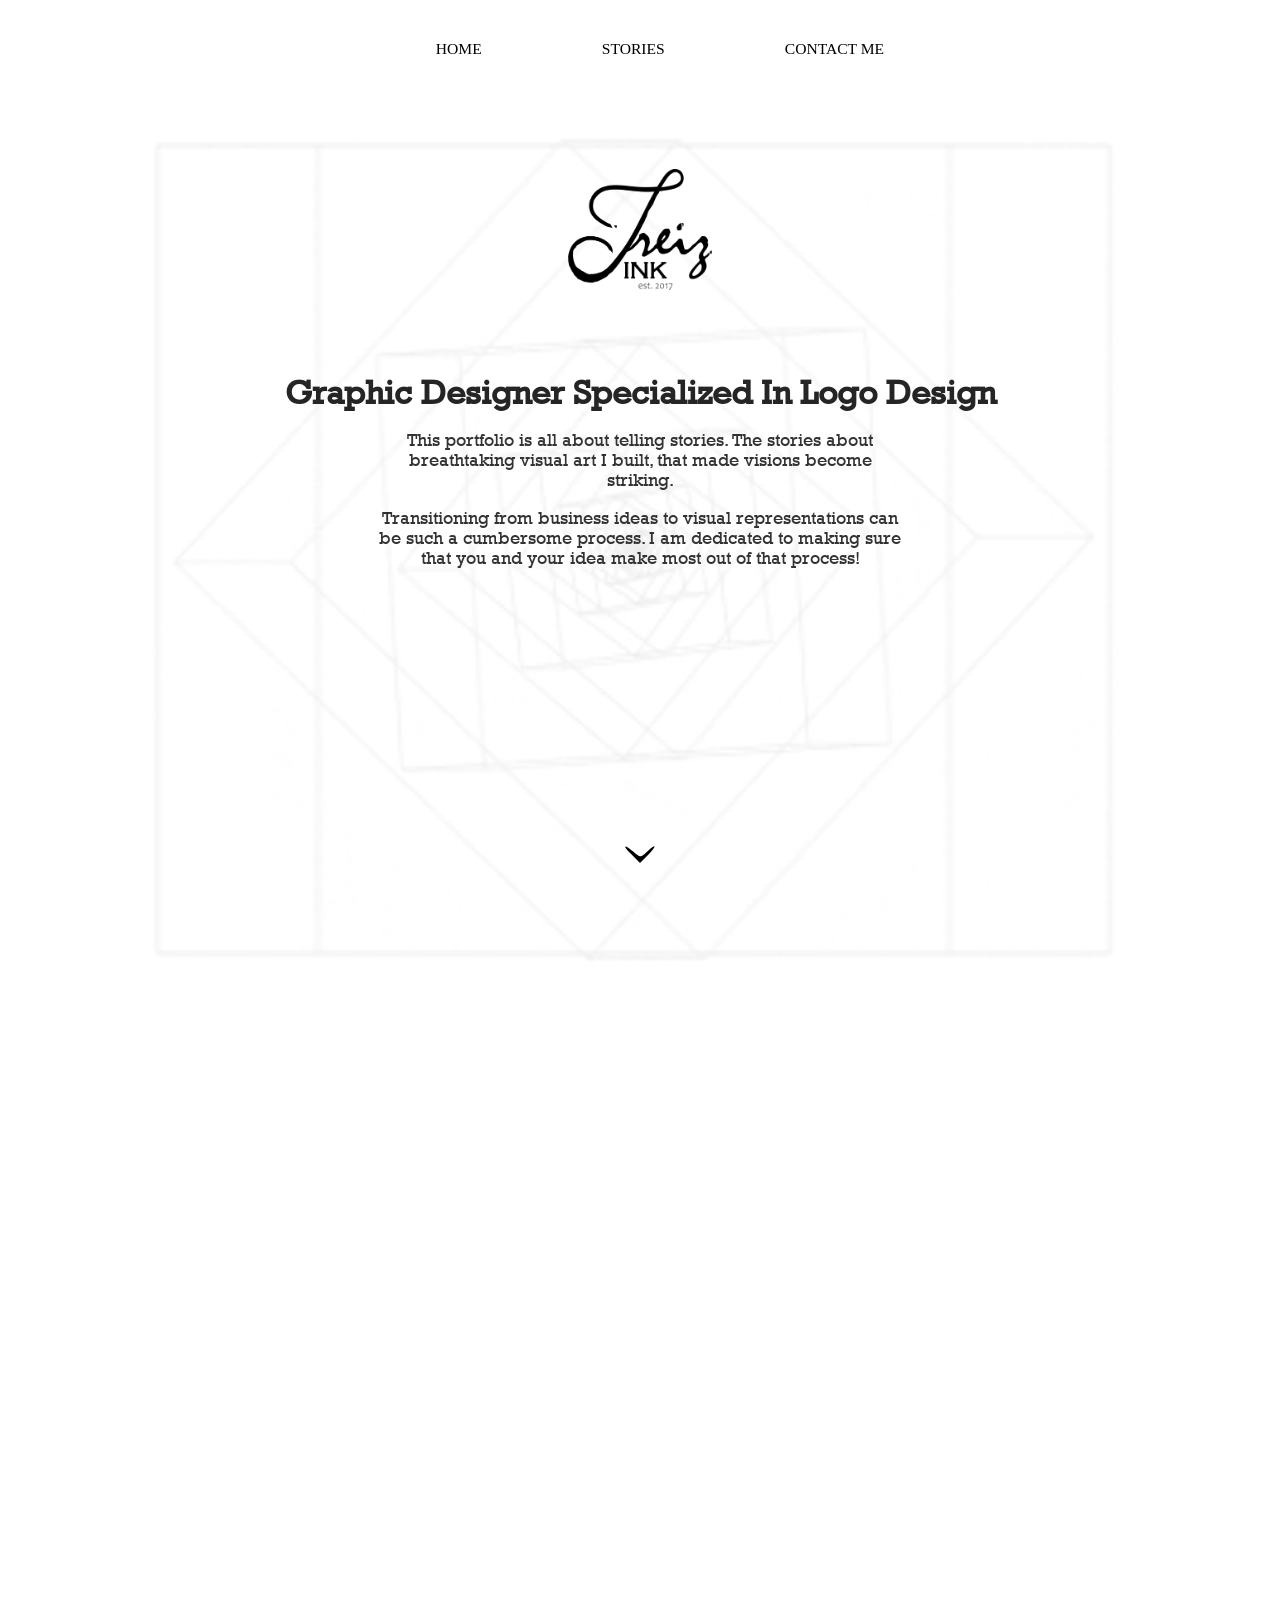
<file: index.html>
<!doctype html><html lang="en"><head><meta charset="utf-8"/><link rel="icon" href="/favicon.ico"/><meta name="viewport" content="width=device-width,initial-scale=1"/><meta name="theme-color" content="#000000"/><meta name="description" content="Web site created using create-react-app"/><link rel="apple-touch-icon" href="/logo192.png"/><link rel="manifest" href="/manifest.json"/><title>Ireiz.INK - Graphic Designer</title><script defer="defer" src="/static/js/main.1ce9e3c8.js"></script><link href="/static/css/main.2ddbb55c.css" rel="stylesheet"></head><body><noscript>You need to enable JavaScript to run this app.</noscript><div id="root"></div></body></html>
</file>
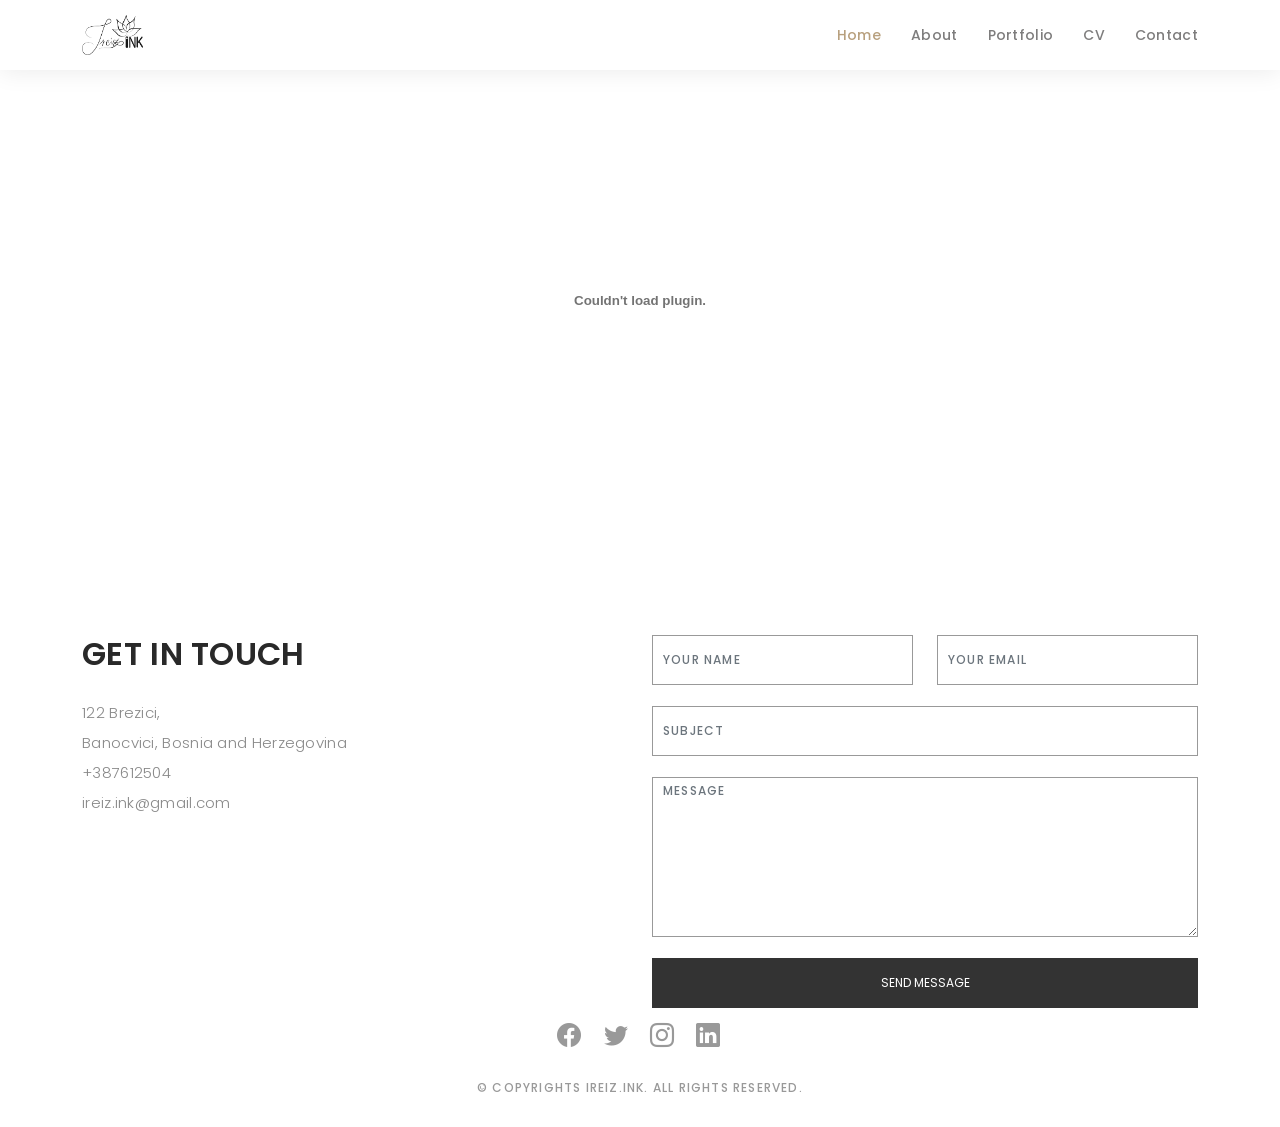
<file: blog-single.html>
<!DOCTYPE html>
<html lang="en">

<head>
  <meta charset="utf-8">
  <meta content="width=device-width, initial-scale=1.0" name="viewport">

  <title>Folio Bootstrap Template - Blog Single</title>
  <meta content="" name="description">
  <meta content="" name="keywords">

  <!-- Favicons -->
  <link href="assets/img/favicon.png" rel="icon">
  <link href="assets/img/apple-touch-icon.png" rel="apple-touch-icon">

  <!-- Google Fonts -->
  <link href="https://fonts.googleapis.com/css?family=Poppins:300,300i,400,400i,500,500i,600,600i,700,700i|Playfair+Display:400,400i,500,500i,600,600i,700,700i,900,900i" rel="stylesheet">

  <!-- Vendor CSS Files -->
  <link href="assets/vendor/bootstrap/css/bootstrap.min.css" rel="stylesheet">
  <link href="assets/vendor/bootstrap-icons/bootstrap-icons.css" rel="stylesheet">
  <link href="assets/vendor/boxicons/css/boxicons.min.css" rel="stylesheet">
  <link href="assets/vendor/glightbox/css/glightbox.min.css" rel="stylesheet">
  <link href="assets/vendor/swiper/swiper-bundle.min.css" rel="stylesheet">

  <!-- Template Main CSS File -->
  <link href="assets/css/style.css" rel="stylesheet">

  <!-- =======================================================
  * Template Name: Folio - v4.7.0
  * Template URL: https://bootstrapmade.com/folio-bootstrap-portfolio-template/
  * Author: BootstrapMade.com
  * License: https://bootstrapmade.com/license/
  ======================================================== -->
</head>

<body>

  <!-- ======= Header ======= -->
  <header id="header" class="fixed-top header-inner-pages">
    <div class="container d-flex align-items-center justify-content-between">

      <a href="index.html" class="logo"><img src="assets/img/logo.png" alt="" class="img-fluid"></a>
      <!-- Uncomment below if you prefer to use an text logo -->
      <!-- <h1 class="logo"><a href="index.html">Folio</a></h1> -->

     
          <nav id="navbar" class="navbar">
            <ul>
              <li><a class="nav-link scrollto active" href="index.html#hero">Home</a></li>
              <li><a class="nav-link scrollto" href="index.html#about">About</a></li>
              <li><a class="nav-link scrollto" href="index.html#portfolio">Portfolio</a></li>
              <li><a class="nav-link scrollto" href="blog-single.html">CV</a></li>
              <li><a class="nav-link scrollto" href="#contact">Contact</a></li>
        </ul>
        <i class="bi bi-list mobile-nav-toggle"></i>
      </nav><!-- .navbar -->

    </div>
 <!-- End Header -->

</header>
   

    

    <!-- ======= Blog Single ======= -->

<!-- 21:9 aspect ratio -->
<embed src="assets/img/cv.pdf" type="application/pdf" width="100%" height="600px" />

  <!-- ======= Contact Section ======= -->
  <div id="contact" class="paddsection">
    <div class="container">
      <div class="contact-block1">
        <div class="row">

          <div class="col-lg-6">
            <div class="contact-contact">

              <h2 class="mb-30">GET IN TOUCH</h2>

              <ul class="contact-details">
                <li><span> 122 Brezici, </span></li>
                <li><span>Banocvici, Bosnia and Herzegovina</span></li>
                <li><span>+387612504</span></li>
                <li><span>ireiz.ink@gmail.com</span></li>
              </ul>

            </div>
          </div>

          <div class="col-lg-6">
            <form action="forms/contact.php" method="post" role="form" class="php-email-form">
              <div class="row gy-3">

                <div class="col-lg-6">
                  <div class="form-group contact-block1">
                    <input type="text" name="name" class="form-control" id="name" placeholder="Your Name" required>
                  </div>
                </div>

                <div class="col-lg-6">
                  <div class="form-group">
                    <input type="email" class="form-control" name="email" id="email" placeholder="Your Email" required>
                  </div>
                </div>

                <div class="col-lg-12">
                  <div class="form-group">
                    <input type="text" class="form-control" name="subject" id="subject" placeholder="Subject" required>
                  </div>
                </div>

                <div class="col-lg-12">
                  <div class="form-group">
                    <textarea class="form-control" name="message" placeholder="Message" required></textarea>
                  </div>
                </div>

                <div class="col-lg-12">
                  <div class="loading">Loading</div>
                  <div class="error-message"></div>
                  <div class="sent-message">Your message has been sent. Thank you!</div>
                </div>

                <div class="mt-0">
                  <input type="submit" class="btn btn-defeault btn-send" value="Send message">
                </div>

              </div>
            </form>
          </div>
        </div>
      </div>
    </div>
  </div><!-- End Contact Section -->

  <!-- ======= Footer ======= -->
  <div id="footer" class="text-center">
    <div class="container">
      <div class="socials-media text-center">

        <ul class="list-unstyled">
          <li><a href="#"><i class="bi bi-facebook"></i></a></li>
          <li><a href="#"><i class="bi bi-twitter"></i></a></li>
          <li><a href="#"><i class="bi bi-instagram"></i></a></li>
          <li><a href="#"><i class="bi bi-linkedin"></i></a></li>
        </ul>

      </div>

      <p>&copy; Copyrights ireiz.ink. All rights reserved.</p>

      <div class="credits">
        <!--
        All the links in the footer should remain intact.
        You can delete the links only if you purchased the pro version.
        Licensing information: https://bootstrapmade.com/license/
        Purchase the pro version with working PHP/AJAX contact form: https://bootstrapmade.com/buy/?theme=Folio
      -->
       </div>

    </div>
  </div><!-- End Footer -->

  <a href="#" class="back-to-top d-flex align-items-center justify-content-center"><i class="bi bi-arrow-up-short"></i></a>

  <!-- Vendor JS Files -->
  <script src="assets/vendor/bootstrap/js/bootstrap.bundle.min.js"></script>
  <script src="assets/vendor/glightbox/js/glightbox.min.js"></script>
  <script src="assets/vendor/isotope-layout/isotope.pkgd.min.js"></script>
  <script src="assets/vendor/swiper/swiper-bundle.min.js"></script>
  <script src="assets/vendor/typed.js/typed.min.js"></script>
  <script src="assets/vendor/php-email-form/validate.js"></script>

  <!-- Template Main JS File -->
  <script src="assets/js/main.js"></script>

</body>

</html>
</file>
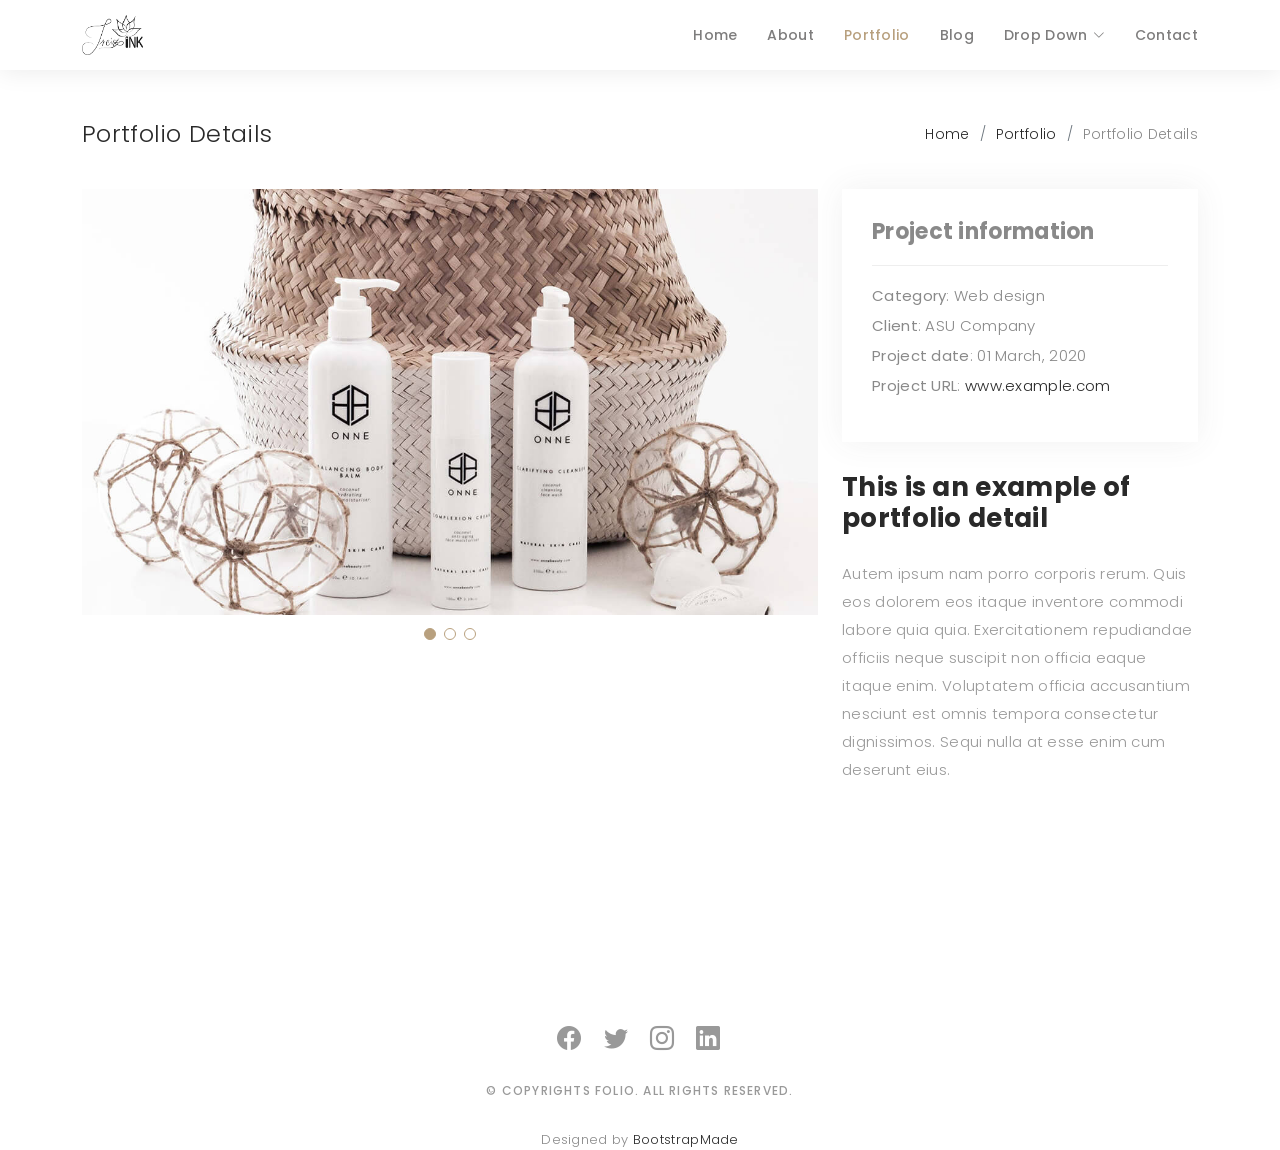
<file: portfolio-details.html>
<!DOCTYPE html>
<html lang="en">

<head>
  <meta charset="utf-8">
  <meta content="width=device-width, initial-scale=1.0" name="viewport">

  <title>Portfolio Details - Folio Bootstrap Template</title>
  <meta content="" name="description">
  <meta content="" name="keywords">

  <!-- Favicons -->
  <link href="assets/img/favicon.png" rel="icon">
  <link href="assets/img/apple-touch-icon.png" rel="apple-touch-icon">

  <!-- Google Fonts -->
  <link href="https://fonts.googleapis.com/css?family=Poppins:300,300i,400,400i,500,500i,600,600i,700,700i|Playfair+Display:400,400i,500,500i,600,600i,700,700i,900,900i" rel="stylesheet">

  <!-- Vendor CSS Files -->
  <link href="assets/vendor/bootstrap/css/bootstrap.min.css" rel="stylesheet">
  <link href="assets/vendor/bootstrap-icons/bootstrap-icons.css" rel="stylesheet">
  <link href="assets/vendor/boxicons/css/boxicons.min.css" rel="stylesheet">
  <link href="assets/vendor/glightbox/css/glightbox.min.css" rel="stylesheet">
  <link href="assets/vendor/swiper/swiper-bundle.min.css" rel="stylesheet">

  <!-- Template Main CSS File -->
  <link href="assets/css/style.css" rel="stylesheet">

  <!-- =======================================================
  * Template Name: Folio - v4.7.0
  * Template URL: https://bootstrapmade.com/folio-bootstrap-portfolio-template/
  * Author: BootstrapMade.com
  * License: https://bootstrapmade.com/license/
  ======================================================== -->
</head>

<body>

  <!-- ======= Header ======= -->
  <header id="header" class="fixed-top header-inner-pages">
    <div class="container d-flex align-items-center justify-content-between">

      <a href="index.html" class="logo"><img src="assets/img/logo.png" alt="" class="img-fluid"></a>
      <!-- Uncomment below if you prefer to use an text logo -->
      <!-- <h1 class="logo"><a href="index.html">Folio</a></h1> -->

      <nav id="navbar" class="navbar">
        <ul>
          <li><a class="nav-link scrollto " href="#hero">Home</a></li>
          <li><a class="nav-link scrollto" href="#about">About</a></li>
          <li><a class="nav-link active  scrollto" href="#portfolio">Portfolio</a></li>
          <li><a class="nav-link  scrollto" href="#journal">Blog</a></li>
          <li class="dropdown"><a href="#"><span>Drop Down</span> <i class="bi bi-chevron-down"></i></a>
            <ul>
              <li><a href="#">Drop Down 1</a></li>
              <li class="dropdown"><a href="#"><span>Deep Drop Down</span> <i class="bi bi-chevron-right"></i></a>
                <ul>
                  <li><a href="#">Deep Drop Down 1</a></li>
                  <li><a href="#">Deep Drop Down 2</a></li>
                  <li><a href="#">Deep Drop Down 3</a></li>
                  <li><a href="#">Deep Drop Down 4</a></li>
                  <li><a href="#">Deep Drop Down 5</a></li>
                </ul>
              </li>
              <li><a href="#">Drop Down 2</a></li>
              <li><a href="#">Drop Down 3</a></li>
              <li><a href="#">Drop Down 4</a></li>
            </ul>
          </li>
          <li><a class="nav-link scrollto" href="#contact">Contact</a></li>
        </ul>
        <i class="bi bi-list mobile-nav-toggle"></i>
      </nav><!-- .navbar -->

    </div>
  </header><!-- End Header -->

  <main id="main">

    <!-- ======= Breadcrumbs Section ======= -->
    <section class="breadcrumbs">
      <div class="container">

        <div class="d-flex justify-content-between align-items-center">
          <h2>Portfolio Details</h2>
          <ol>
            <li><a href="index.html">Home</a></li>
            <li><a href="portfolio.html">Portfolio</a></li>
            <li>Portfolio Details</li>
          </ol>
        </div>

      </div>
    </section><!-- Breadcrumbs Section -->

    <!-- ======= Portfolio Details Section ======= -->
    <section id="portfolio-details" class="portfolio-details">
      <div class="container">

        <div class="row gy-4">

          <div class="col-lg-8">
            <div class="portfolio-details-slider swiper">
              <div class="swiper-wrapper align-items-center">

                <div class="swiper-slide">
                  <img src="assets/img/portfolio/portfolio-details-1.jpg" alt="">
                </div>

                <div class="swiper-slide">
                  <img src="assets/img/portfolio/portfolio-details-2.jpg" alt="">
                </div>

                <div class="swiper-slide">
                  <img src="assets/img/portfolio/portfolio-details-3.jpg" alt="">
                </div>

              </div>
              <div class="swiper-pagination"></div>
            </div>
          </div>

          <div class="col-lg-4">
            <div class="portfolio-info">
              <h3>Project information</h3>
              <ul>
                <li><strong>Category</strong>: Web design</li>
                <li><strong>Client</strong>: ASU Company</li>
                <li><strong>Project date</strong>: 01 March, 2020</li>
                <li><strong>Project URL</strong>: <a href="#">www.example.com</a></li>
              </ul>
            </div>
            <div class="portfolio-description">
              <h2>This is an example of portfolio detail</h2>
              <p>
                Autem ipsum nam porro corporis rerum. Quis eos dolorem eos itaque inventore commodi labore quia quia. Exercitationem repudiandae officiis neque suscipit non officia eaque itaque enim. Voluptatem officia accusantium nesciunt est omnis tempora consectetur dignissimos. Sequi nulla at esse enim cum deserunt eius.
              </p>
            </div>
          </div>

        </div>

      </div>
    </section><!-- End Portfolio Details Section -->

  </main><!-- End #main -->

  <!-- ======= Footer ======= -->
  <div id="footer" class="text-center">
    <div class="container">
      <div class="socials-media text-center">

        <ul class="list-unstyled">
          <li><a href="#"><i class="bi bi-facebook"></i></a></li>
          <li><a href="#"><i class="bi bi-twitter"></i></a></li>
          <li><a href="#"><i class="bi bi-instagram"></i></a></li>
          <li><a href="#"><i class="bi bi-linkedin"></i></a></li>
        </ul>

      </div>

      <p>&copy; Copyrights Folio. All rights reserved.</p>

      <div class="credits">
        <!--
        All the links in the footer should remain intact.
        You can delete the links only if you purchased the pro version.
        Licensing information: https://bootstrapmade.com/license/
        Purchase the pro version with working PHP/AJAX contact form: https://bootstrapmade.com/buy/?theme=Folio
      -->
        Designed by <a href="https://bootstrapmade.com/">BootstrapMade</a>
      </div>

    </div>
  </div><!-- End Footer -->

  <a href="#" class="back-to-top d-flex align-items-center justify-content-center"><i class="bi bi-arrow-up-short"></i></a>

  <!-- Vendor JS Files -->
  <script src="assets/vendor/bootstrap/js/bootstrap.bundle.min.js"></script>
  <script src="assets/vendor/glightbox/js/glightbox.min.js"></script>
  <script src="assets/vendor/isotope-layout/isotope.pkgd.min.js"></script>
  <script src="assets/vendor/swiper/swiper-bundle.min.js"></script>
  <script src="assets/vendor/typed.js/typed.min.js"></script>
  <script src="assets/vendor/php-email-form/validate.js"></script>

  <!-- Template Main JS File -->
  <script src="assets/js/main.js"></script>

</body>

</html>
</file>
<file: static/css/main.2ddbb55c.css>
@font-face{font-family:MyFont;src:local("MyFont"),url(/static/media/rock.d4c47d23aceb5a1710d6.TTF) format("woff")}body{-webkit-font-smoothing:antialiased;-moz-osx-font-smoothing:grayscale;font-family:MyFont;margin:0}.LogoAndHeaderContainer{align-items:center;display:flex;flex-direction:column;height:95vh;justify-content:space-between;padding-top:2rem;width:100%}@media(max-width:56.25em){.LogoAndHeaderContainer{height:90vh}}@media(max-width:37.5em){.LogoAndHeaderContainer{padding-top:6rem}}.imageContainer{flex-basis:.25;margin-bottom:3rem}.paragraphsContainer{flex-basis:.45;margin:0 auto;width:60%!important}@media(max-width:75em){.paragraphsContainer{width:70%!important}}@media(max-width:56.25em){.paragraphsContainer{width:75%!important}}@media(max-width:37.5em){.paragraphsContainer{width:80%!important}}@media(max-width:33.76em){.paragraphsContainer{width:100%!important}}.btnContainer{flex-basis:.05;margin-top:6rem}.Modal{background-color:#ebecf0;margin:2rem auto 0;overflow:scroll;padding:2rem;width:80%}.Overlay{background-color:#fff;bottom:0;left:0;position:fixed;right:0;top:0}.modalHeaderContainer{display:flex;flex-direction:row}.contactMeContainer{align-items:flex-start;display:flex;flex-direction:column;font-family:Segoe UI,Tahoma,Geneva,Verdana,sans-serif;justify-content:start;margin-top:5rem;padding-left:17vw;text-align:start!important}@media(max-width:56.25em){.contactMeContainer{padding-left:10vw}}@media(max-width:37.5em){.contactMeContainer{padding-left:5vw}}@media(max-width:33.76em){.contactMeContainer{padding-left:5vw}}.inputField{display:block;font-family:inherit;width:50vw}@media(max-width:75em){.inputField{width:60vw}}@media(max-width:56.25em){.inputField{width:70vw}}@media(max-width:37.5em){.inputField{width:80vw}}@media(max-width:33.76em){.inputField{width:80vw}}.inputField--email{height:2.5rem;margin-top:1rem;padding:.7rem .8rem}.inputField--message{height:10rem;margin-top:2.5rem;padding:1rem .8rem}.errorLabel{color:#630111;display:block;font-size:1rem;margin-top:.4rem;text-align:start}@media(max-width:75em){.errorLabel{font-size:1.4rem}}@media(max-width:56.25em){.errorLabel{font-size:1.6rem}}@media(max-width:37.5em){.errorLabel{font-size:1.8rem}}@media(max-width:33.76em){.errorLabel{font-size:1.8rem}}.sentMessage{display:block;font-size:1rem}@media(max-width:75em){.sentMessage{font-size:1.4rem}}@media(max-width:56.25em){.sentMessage{font-size:1.6rem}}@media(max-width:37.5em){.sentMessage{font-size:1.8rem}}@media(max-width:33.76em){.sentMessage{font-size:1.8rem}}.SubmitButton{margin-bottom:10rem;padding:.7rem 6rem!important}.headerAndParagraphsContainer{flex-basis:50%;margin-top:4rem;text-align:center}@media(max-width:37.5em){.firstStory{margin-top:5rem!important}}img{margin-top:5rem;width:12rem}@media(max-width:75em){img{margin-top:4rem}}@media(max-width:37.5em){img{margin-top:0}}.Container{text-align:center;width:100%}h1{color:#252526;font-size:2.8rem}@media(max-width:33.76em){h1{width:80%}}p{color:#333;font-size:1.5rem;margin-left:10rem;margin-right:10rem}@media(max-width:75em){p{font-size:1.9rem}}@media(max-width:56.25em){p{font-size:2.1rem}}@media(max-width:37.5em){p{font-size:2.2rem}}@media(max-width:33.76em){p{font-size:2.2rem}}.BackgroundGif{align-self:center;left:0;opacity:.09;position:absolute;top:-1.5rem;width:100%;z-index:-10}.StoryDate{color:#333;font-size:1.2rem;margin-bottom:1rem;margin-top:.2rem}@media(max-width:75em){.StoryDate{font-size:1.4rem}}@media(max-width:56.25em){.StoryDate{font-size:1.6rem}}@media(max-width:37.5em){.StoryDate{font-size:2rem}}@media(max-width:33.76em){.StoryDate{font-size:2rem}}.StoryTitle{color:#252526;font-size:2rem;margin-bottom:0;margin-top:2rem;padding-bottom:.1rem}@media(max-width:75em){.StoryTitle{font-size:2.4rem}}@media(max-width:56.25em){.StoryTitle{font-size:2.7rem}}@media(max-width:37.5em){.StoryTitle{font-size:2.9rem}}@media(max-width:33.76em){.StoryTitle{font-size:2.9rem}}.StoryCard{flex-basis:65%;padding:1rem 4rem 0;text-align:start}@media(max-width:37.5em){.StoryCard{padding:0}}.StoryShort{color:#333;font-size:1.3rem;margin:0;text-align:left}@media(max-width:75em){.StoryShort{font-size:1.7rem}}@media(max-width:56.25em){.StoryShort{font-size:1.9rem}}@media(max-width:37.5em){.StoryShort{font-size:2rem;margin-bottom:2rem;margin-top:2.5rem}}@media(max-width:33.76em){.StoryShort{font-size:2rem}}.StoryButton{background:none;border:.2rem solid #d0aa5b;color:#d0aa5b;cursor:pointer;font:inherit;font-size:1.9rem;margin-top:2.5rem;outline:inherit;padding:.5rem;text-align:center;transition:all .2s ease-in}.StoryButton:hover{background-color:#d0aa5b;color:#fff}@media(max-width:75em){.StoryButton{font-size:2.2rem}}@media(max-width:56.25em){.StoryButton{font-size:2.3rem}}@media(max-width:37.5em){.StoryButton{font-size:2.5rem}}@media(max-width:33.76em){.StoryButton{font-size:2.5rem}}[data-aos][data-aos][data-aos-duration="50"],body[data-aos-duration="50"] [data-aos]{transition-duration:50ms}[data-aos][data-aos][data-aos-delay="50"],body[data-aos-delay="50"] [data-aos]{transition-delay:0}[data-aos][data-aos][data-aos-delay="50"].aos-animate,body[data-aos-delay="50"] [data-aos].aos-animate{transition-delay:50ms}[data-aos][data-aos][data-aos-duration="100"],body[data-aos-duration="100"] [data-aos]{transition-duration:.1s}[data-aos][data-aos][data-aos-delay="100"],body[data-aos-delay="100"] [data-aos]{transition-delay:0}[data-aos][data-aos][data-aos-delay="100"].aos-animate,body[data-aos-delay="100"] [data-aos].aos-animate{transition-delay:.1s}[data-aos][data-aos][data-aos-duration="150"],body[data-aos-duration="150"] [data-aos]{transition-duration:.15s}[data-aos][data-aos][data-aos-delay="150"],body[data-aos-delay="150"] [data-aos]{transition-delay:0}[data-aos][data-aos][data-aos-delay="150"].aos-animate,body[data-aos-delay="150"] [data-aos].aos-animate{transition-delay:.15s}[data-aos][data-aos][data-aos-duration="200"],body[data-aos-duration="200"] [data-aos]{transition-duration:.2s}[data-aos][data-aos][data-aos-delay="200"],body[data-aos-delay="200"] [data-aos]{transition-delay:0}[data-aos][data-aos][data-aos-delay="200"].aos-animate,body[data-aos-delay="200"] [data-aos].aos-animate{transition-delay:.2s}[data-aos][data-aos][data-aos-duration="250"],body[data-aos-duration="250"] [data-aos]{transition-duration:.25s}[data-aos][data-aos][data-aos-delay="250"],body[data-aos-delay="250"] [data-aos]{transition-delay:0}[data-aos][data-aos][data-aos-delay="250"].aos-animate,body[data-aos-delay="250"] [data-aos].aos-animate{transition-delay:.25s}[data-aos][data-aos][data-aos-duration="300"],body[data-aos-duration="300"] [data-aos]{transition-duration:.3s}[data-aos][data-aos][data-aos-delay="300"],body[data-aos-delay="300"] [data-aos]{transition-delay:0}[data-aos][data-aos][data-aos-delay="300"].aos-animate,body[data-aos-delay="300"] [data-aos].aos-animate{transition-delay:.3s}[data-aos][data-aos][data-aos-duration="350"],body[data-aos-duration="350"] [data-aos]{transition-duration:.35s}[data-aos][data-aos][data-aos-delay="350"],body[data-aos-delay="350"] [data-aos]{transition-delay:0}[data-aos][data-aos][data-aos-delay="350"].aos-animate,body[data-aos-delay="350"] [data-aos].aos-animate{transition-delay:.35s}[data-aos][data-aos][data-aos-duration="400"],body[data-aos-duration="400"] [data-aos]{transition-duration:.4s}[data-aos][data-aos][data-aos-delay="400"],body[data-aos-delay="400"] [data-aos]{transition-delay:0}[data-aos][data-aos][data-aos-delay="400"].aos-animate,body[data-aos-delay="400"] [data-aos].aos-animate{transition-delay:.4s}[data-aos][data-aos][data-aos-duration="450"],body[data-aos-duration="450"] [data-aos]{transition-duration:.45s}[data-aos][data-aos][data-aos-delay="450"],body[data-aos-delay="450"] [data-aos]{transition-delay:0}[data-aos][data-aos][data-aos-delay="450"].aos-animate,body[data-aos-delay="450"] [data-aos].aos-animate{transition-delay:.45s}[data-aos][data-aos][data-aos-duration="500"],body[data-aos-duration="500"] [data-aos]{transition-duration:.5s}[data-aos][data-aos][data-aos-delay="500"],body[data-aos-delay="500"] [data-aos]{transition-delay:0}[data-aos][data-aos][data-aos-delay="500"].aos-animate,body[data-aos-delay="500"] [data-aos].aos-animate{transition-delay:.5s}[data-aos][data-aos][data-aos-duration="550"],body[data-aos-duration="550"] [data-aos]{transition-duration:.55s}[data-aos][data-aos][data-aos-delay="550"],body[data-aos-delay="550"] [data-aos]{transition-delay:0}[data-aos][data-aos][data-aos-delay="550"].aos-animate,body[data-aos-delay="550"] [data-aos].aos-animate{transition-delay:.55s}[data-aos][data-aos][data-aos-duration="600"],body[data-aos-duration="600"] [data-aos]{transition-duration:.6s}[data-aos][data-aos][data-aos-delay="600"],body[data-aos-delay="600"] [data-aos]{transition-delay:0}[data-aos][data-aos][data-aos-delay="600"].aos-animate,body[data-aos-delay="600"] [data-aos].aos-animate{transition-delay:.6s}[data-aos][data-aos][data-aos-duration="650"],body[data-aos-duration="650"] [data-aos]{transition-duration:.65s}[data-aos][data-aos][data-aos-delay="650"],body[data-aos-delay="650"] [data-aos]{transition-delay:0}[data-aos][data-aos][data-aos-delay="650"].aos-animate,body[data-aos-delay="650"] [data-aos].aos-animate{transition-delay:.65s}[data-aos][data-aos][data-aos-duration="700"],body[data-aos-duration="700"] [data-aos]{transition-duration:.7s}[data-aos][data-aos][data-aos-delay="700"],body[data-aos-delay="700"] [data-aos]{transition-delay:0}[data-aos][data-aos][data-aos-delay="700"].aos-animate,body[data-aos-delay="700"] [data-aos].aos-animate{transition-delay:.7s}[data-aos][data-aos][data-aos-duration="750"],body[data-aos-duration="750"] [data-aos]{transition-duration:.75s}[data-aos][data-aos][data-aos-delay="750"],body[data-aos-delay="750"] [data-aos]{transition-delay:0}[data-aos][data-aos][data-aos-delay="750"].aos-animate,body[data-aos-delay="750"] [data-aos].aos-animate{transition-delay:.75s}[data-aos][data-aos][data-aos-duration="800"],body[data-aos-duration="800"] [data-aos]{transition-duration:.8s}[data-aos][data-aos][data-aos-delay="800"],body[data-aos-delay="800"] [data-aos]{transition-delay:0}[data-aos][data-aos][data-aos-delay="800"].aos-animate,body[data-aos-delay="800"] [data-aos].aos-animate{transition-delay:.8s}[data-aos][data-aos][data-aos-duration="850"],body[data-aos-duration="850"] [data-aos]{transition-duration:.85s}[data-aos][data-aos][data-aos-delay="850"],body[data-aos-delay="850"] [data-aos]{transition-delay:0}[data-aos][data-aos][data-aos-delay="850"].aos-animate,body[data-aos-delay="850"] [data-aos].aos-animate{transition-delay:.85s}[data-aos][data-aos][data-aos-duration="900"],body[data-aos-duration="900"] [data-aos]{transition-duration:.9s}[data-aos][data-aos][data-aos-delay="900"],body[data-aos-delay="900"] [data-aos]{transition-delay:0}[data-aos][data-aos][data-aos-delay="900"].aos-animate,body[data-aos-delay="900"] [data-aos].aos-animate{transition-delay:.9s}[data-aos][data-aos][data-aos-duration="950"],body[data-aos-duration="950"] [data-aos]{transition-duration:.95s}[data-aos][data-aos][data-aos-delay="950"],body[data-aos-delay="950"] [data-aos]{transition-delay:0}[data-aos][data-aos][data-aos-delay="950"].aos-animate,body[data-aos-delay="950"] [data-aos].aos-animate{transition-delay:.95s}[data-aos][data-aos][data-aos-duration="1000"],body[data-aos-duration="1000"] [data-aos]{transition-duration:1s}[data-aos][data-aos][data-aos-delay="1000"],body[data-aos-delay="1000"] [data-aos]{transition-delay:0}[data-aos][data-aos][data-aos-delay="1000"].aos-animate,body[data-aos-delay="1000"] [data-aos].aos-animate{transition-delay:1s}[data-aos][data-aos][data-aos-duration="1050"],body[data-aos-duration="1050"] [data-aos]{transition-duration:1.05s}[data-aos][data-aos][data-aos-delay="1050"],body[data-aos-delay="1050"] [data-aos]{transition-delay:0}[data-aos][data-aos][data-aos-delay="1050"].aos-animate,body[data-aos-delay="1050"] [data-aos].aos-animate{transition-delay:1.05s}[data-aos][data-aos][data-aos-duration="1100"],body[data-aos-duration="1100"] [data-aos]{transition-duration:1.1s}[data-aos][data-aos][data-aos-delay="1100"],body[data-aos-delay="1100"] [data-aos]{transition-delay:0}[data-aos][data-aos][data-aos-delay="1100"].aos-animate,body[data-aos-delay="1100"] [data-aos].aos-animate{transition-delay:1.1s}[data-aos][data-aos][data-aos-duration="1150"],body[data-aos-duration="1150"] [data-aos]{transition-duration:1.15s}[data-aos][data-aos][data-aos-delay="1150"],body[data-aos-delay="1150"] [data-aos]{transition-delay:0}[data-aos][data-aos][data-aos-delay="1150"].aos-animate,body[data-aos-delay="1150"] [data-aos].aos-animate{transition-delay:1.15s}[data-aos][data-aos][data-aos-duration="1200"],body[data-aos-duration="1200"] [data-aos]{transition-duration:1.2s}[data-aos][data-aos][data-aos-delay="1200"],body[data-aos-delay="1200"] [data-aos]{transition-delay:0}[data-aos][data-aos][data-aos-delay="1200"].aos-animate,body[data-aos-delay="1200"] [data-aos].aos-animate{transition-delay:1.2s}[data-aos][data-aos][data-aos-duration="1250"],body[data-aos-duration="1250"] [data-aos]{transition-duration:1.25s}[data-aos][data-aos][data-aos-delay="1250"],body[data-aos-delay="1250"] [data-aos]{transition-delay:0}[data-aos][data-aos][data-aos-delay="1250"].aos-animate,body[data-aos-delay="1250"] [data-aos].aos-animate{transition-delay:1.25s}[data-aos][data-aos][data-aos-duration="1300"],body[data-aos-duration="1300"] [data-aos]{transition-duration:1.3s}[data-aos][data-aos][data-aos-delay="1300"],body[data-aos-delay="1300"] [data-aos]{transition-delay:0}[data-aos][data-aos][data-aos-delay="1300"].aos-animate,body[data-aos-delay="1300"] [data-aos].aos-animate{transition-delay:1.3s}[data-aos][data-aos][data-aos-duration="1350"],body[data-aos-duration="1350"] [data-aos]{transition-duration:1.35s}[data-aos][data-aos][data-aos-delay="1350"],body[data-aos-delay="1350"] [data-aos]{transition-delay:0}[data-aos][data-aos][data-aos-delay="1350"].aos-animate,body[data-aos-delay="1350"] [data-aos].aos-animate{transition-delay:1.35s}[data-aos][data-aos][data-aos-duration="1400"],body[data-aos-duration="1400"] [data-aos]{transition-duration:1.4s}[data-aos][data-aos][data-aos-delay="1400"],body[data-aos-delay="1400"] [data-aos]{transition-delay:0}[data-aos][data-aos][data-aos-delay="1400"].aos-animate,body[data-aos-delay="1400"] [data-aos].aos-animate{transition-delay:1.4s}[data-aos][data-aos][data-aos-duration="1450"],body[data-aos-duration="1450"] [data-aos]{transition-duration:1.45s}[data-aos][data-aos][data-aos-delay="1450"],body[data-aos-delay="1450"] [data-aos]{transition-delay:0}[data-aos][data-aos][data-aos-delay="1450"].aos-animate,body[data-aos-delay="1450"] [data-aos].aos-animate{transition-delay:1.45s}[data-aos][data-aos][data-aos-duration="1500"],body[data-aos-duration="1500"] [data-aos]{transition-duration:1.5s}[data-aos][data-aos][data-aos-delay="1500"],body[data-aos-delay="1500"] [data-aos]{transition-delay:0}[data-aos][data-aos][data-aos-delay="1500"].aos-animate,body[data-aos-delay="1500"] [data-aos].aos-animate{transition-delay:1.5s}[data-aos][data-aos][data-aos-duration="1550"],body[data-aos-duration="1550"] [data-aos]{transition-duration:1.55s}[data-aos][data-aos][data-aos-delay="1550"],body[data-aos-delay="1550"] [data-aos]{transition-delay:0}[data-aos][data-aos][data-aos-delay="1550"].aos-animate,body[data-aos-delay="1550"] [data-aos].aos-animate{transition-delay:1.55s}[data-aos][data-aos][data-aos-duration="1600"],body[data-aos-duration="1600"] [data-aos]{transition-duration:1.6s}[data-aos][data-aos][data-aos-delay="1600"],body[data-aos-delay="1600"] [data-aos]{transition-delay:0}[data-aos][data-aos][data-aos-delay="1600"].aos-animate,body[data-aos-delay="1600"] [data-aos].aos-animate{transition-delay:1.6s}[data-aos][data-aos][data-aos-duration="1650"],body[data-aos-duration="1650"] [data-aos]{transition-duration:1.65s}[data-aos][data-aos][data-aos-delay="1650"],body[data-aos-delay="1650"] [data-aos]{transition-delay:0}[data-aos][data-aos][data-aos-delay="1650"].aos-animate,body[data-aos-delay="1650"] [data-aos].aos-animate{transition-delay:1.65s}[data-aos][data-aos][data-aos-duration="1700"],body[data-aos-duration="1700"] [data-aos]{transition-duration:1.7s}[data-aos][data-aos][data-aos-delay="1700"],body[data-aos-delay="1700"] [data-aos]{transition-delay:0}[data-aos][data-aos][data-aos-delay="1700"].aos-animate,body[data-aos-delay="1700"] [data-aos].aos-animate{transition-delay:1.7s}[data-aos][data-aos][data-aos-duration="1750"],body[data-aos-duration="1750"] [data-aos]{transition-duration:1.75s}[data-aos][data-aos][data-aos-delay="1750"],body[data-aos-delay="1750"] [data-aos]{transition-delay:0}[data-aos][data-aos][data-aos-delay="1750"].aos-animate,body[data-aos-delay="1750"] [data-aos].aos-animate{transition-delay:1.75s}[data-aos][data-aos][data-aos-duration="1800"],body[data-aos-duration="1800"] [data-aos]{transition-duration:1.8s}[data-aos][data-aos][data-aos-delay="1800"],body[data-aos-delay="1800"] [data-aos]{transition-delay:0}[data-aos][data-aos][data-aos-delay="1800"].aos-animate,body[data-aos-delay="1800"] [data-aos].aos-animate{transition-delay:1.8s}[data-aos][data-aos][data-aos-duration="1850"],body[data-aos-duration="1850"] [data-aos]{transition-duration:1.85s}[data-aos][data-aos][data-aos-delay="1850"],body[data-aos-delay="1850"] [data-aos]{transition-delay:0}[data-aos][data-aos][data-aos-delay="1850"].aos-animate,body[data-aos-delay="1850"] [data-aos].aos-animate{transition-delay:1.85s}[data-aos][data-aos][data-aos-duration="1900"],body[data-aos-duration="1900"] [data-aos]{transition-duration:1.9s}[data-aos][data-aos][data-aos-delay="1900"],body[data-aos-delay="1900"] [data-aos]{transition-delay:0}[data-aos][data-aos][data-aos-delay="1900"].aos-animate,body[data-aos-delay="1900"] [data-aos].aos-animate{transition-delay:1.9s}[data-aos][data-aos][data-aos-duration="1950"],body[data-aos-duration="1950"] [data-aos]{transition-duration:1.95s}[data-aos][data-aos][data-aos-delay="1950"],body[data-aos-delay="1950"] [data-aos]{transition-delay:0}[data-aos][data-aos][data-aos-delay="1950"].aos-animate,body[data-aos-delay="1950"] [data-aos].aos-animate{transition-delay:1.95s}[data-aos][data-aos][data-aos-duration="2000"],body[data-aos-duration="2000"] [data-aos]{transition-duration:2s}[data-aos][data-aos][data-aos-delay="2000"],body[data-aos-delay="2000"] [data-aos]{transition-delay:0}[data-aos][data-aos][data-aos-delay="2000"].aos-animate,body[data-aos-delay="2000"] [data-aos].aos-animate{transition-delay:2s}[data-aos][data-aos][data-aos-duration="2050"],body[data-aos-duration="2050"] [data-aos]{transition-duration:2.05s}[data-aos][data-aos][data-aos-delay="2050"],body[data-aos-delay="2050"] [data-aos]{transition-delay:0}[data-aos][data-aos][data-aos-delay="2050"].aos-animate,body[data-aos-delay="2050"] [data-aos].aos-animate{transition-delay:2.05s}[data-aos][data-aos][data-aos-duration="2100"],body[data-aos-duration="2100"] [data-aos]{transition-duration:2.1s}[data-aos][data-aos][data-aos-delay="2100"],body[data-aos-delay="2100"] [data-aos]{transition-delay:0}[data-aos][data-aos][data-aos-delay="2100"].aos-animate,body[data-aos-delay="2100"] [data-aos].aos-animate{transition-delay:2.1s}[data-aos][data-aos][data-aos-duration="2150"],body[data-aos-duration="2150"] [data-aos]{transition-duration:2.15s}[data-aos][data-aos][data-aos-delay="2150"],body[data-aos-delay="2150"] [data-aos]{transition-delay:0}[data-aos][data-aos][data-aos-delay="2150"].aos-animate,body[data-aos-delay="2150"] [data-aos].aos-animate{transition-delay:2.15s}[data-aos][data-aos][data-aos-duration="2200"],body[data-aos-duration="2200"] [data-aos]{transition-duration:2.2s}[data-aos][data-aos][data-aos-delay="2200"],body[data-aos-delay="2200"] [data-aos]{transition-delay:0}[data-aos][data-aos][data-aos-delay="2200"].aos-animate,body[data-aos-delay="2200"] [data-aos].aos-animate{transition-delay:2.2s}[data-aos][data-aos][data-aos-duration="2250"],body[data-aos-duration="2250"] [data-aos]{transition-duration:2.25s}[data-aos][data-aos][data-aos-delay="2250"],body[data-aos-delay="2250"] [data-aos]{transition-delay:0}[data-aos][data-aos][data-aos-delay="2250"].aos-animate,body[data-aos-delay="2250"] [data-aos].aos-animate{transition-delay:2.25s}[data-aos][data-aos][data-aos-duration="2300"],body[data-aos-duration="2300"] [data-aos]{transition-duration:2.3s}[data-aos][data-aos][data-aos-delay="2300"],body[data-aos-delay="2300"] [data-aos]{transition-delay:0}[data-aos][data-aos][data-aos-delay="2300"].aos-animate,body[data-aos-delay="2300"] [data-aos].aos-animate{transition-delay:2.3s}[data-aos][data-aos][data-aos-duration="2350"],body[data-aos-duration="2350"] [data-aos]{transition-duration:2.35s}[data-aos][data-aos][data-aos-delay="2350"],body[data-aos-delay="2350"] [data-aos]{transition-delay:0}[data-aos][data-aos][data-aos-delay="2350"].aos-animate,body[data-aos-delay="2350"] [data-aos].aos-animate{transition-delay:2.35s}[data-aos][data-aos][data-aos-duration="2400"],body[data-aos-duration="2400"] [data-aos]{transition-duration:2.4s}[data-aos][data-aos][data-aos-delay="2400"],body[data-aos-delay="2400"] [data-aos]{transition-delay:0}[data-aos][data-aos][data-aos-delay="2400"].aos-animate,body[data-aos-delay="2400"] [data-aos].aos-animate{transition-delay:2.4s}[data-aos][data-aos][data-aos-duration="2450"],body[data-aos-duration="2450"] [data-aos]{transition-duration:2.45s}[data-aos][data-aos][data-aos-delay="2450"],body[data-aos-delay="2450"] [data-aos]{transition-delay:0}[data-aos][data-aos][data-aos-delay="2450"].aos-animate,body[data-aos-delay="2450"] [data-aos].aos-animate{transition-delay:2.45s}[data-aos][data-aos][data-aos-duration="2500"],body[data-aos-duration="2500"] [data-aos]{transition-duration:2.5s}[data-aos][data-aos][data-aos-delay="2500"],body[data-aos-delay="2500"] [data-aos]{transition-delay:0}[data-aos][data-aos][data-aos-delay="2500"].aos-animate,body[data-aos-delay="2500"] [data-aos].aos-animate{transition-delay:2.5s}[data-aos][data-aos][data-aos-duration="2550"],body[data-aos-duration="2550"] [data-aos]{transition-duration:2.55s}[data-aos][data-aos][data-aos-delay="2550"],body[data-aos-delay="2550"] [data-aos]{transition-delay:0}[data-aos][data-aos][data-aos-delay="2550"].aos-animate,body[data-aos-delay="2550"] [data-aos].aos-animate{transition-delay:2.55s}[data-aos][data-aos][data-aos-duration="2600"],body[data-aos-duration="2600"] [data-aos]{transition-duration:2.6s}[data-aos][data-aos][data-aos-delay="2600"],body[data-aos-delay="2600"] [data-aos]{transition-delay:0}[data-aos][data-aos][data-aos-delay="2600"].aos-animate,body[data-aos-delay="2600"] [data-aos].aos-animate{transition-delay:2.6s}[data-aos][data-aos][data-aos-duration="2650"],body[data-aos-duration="2650"] [data-aos]{transition-duration:2.65s}[data-aos][data-aos][data-aos-delay="2650"],body[data-aos-delay="2650"] [data-aos]{transition-delay:0}[data-aos][data-aos][data-aos-delay="2650"].aos-animate,body[data-aos-delay="2650"] [data-aos].aos-animate{transition-delay:2.65s}[data-aos][data-aos][data-aos-duration="2700"],body[data-aos-duration="2700"] [data-aos]{transition-duration:2.7s}[data-aos][data-aos][data-aos-delay="2700"],body[data-aos-delay="2700"] [data-aos]{transition-delay:0}[data-aos][data-aos][data-aos-delay="2700"].aos-animate,body[data-aos-delay="2700"] [data-aos].aos-animate{transition-delay:2.7s}[data-aos][data-aos][data-aos-duration="2750"],body[data-aos-duration="2750"] [data-aos]{transition-duration:2.75s}[data-aos][data-aos][data-aos-delay="2750"],body[data-aos-delay="2750"] [data-aos]{transition-delay:0}[data-aos][data-aos][data-aos-delay="2750"].aos-animate,body[data-aos-delay="2750"] [data-aos].aos-animate{transition-delay:2.75s}[data-aos][data-aos][data-aos-duration="2800"],body[data-aos-duration="2800"] [data-aos]{transition-duration:2.8s}[data-aos][data-aos][data-aos-delay="2800"],body[data-aos-delay="2800"] [data-aos]{transition-delay:0}[data-aos][data-aos][data-aos-delay="2800"].aos-animate,body[data-aos-delay="2800"] [data-aos].aos-animate{transition-delay:2.8s}[data-aos][data-aos][data-aos-duration="2850"],body[data-aos-duration="2850"] [data-aos]{transition-duration:2.85s}[data-aos][data-aos][data-aos-delay="2850"],body[data-aos-delay="2850"] [data-aos]{transition-delay:0}[data-aos][data-aos][data-aos-delay="2850"].aos-animate,body[data-aos-delay="2850"] [data-aos].aos-animate{transition-delay:2.85s}[data-aos][data-aos][data-aos-duration="2900"],body[data-aos-duration="2900"] [data-aos]{transition-duration:2.9s}[data-aos][data-aos][data-aos-delay="2900"],body[data-aos-delay="2900"] [data-aos]{transition-delay:0}[data-aos][data-aos][data-aos-delay="2900"].aos-animate,body[data-aos-delay="2900"] [data-aos].aos-animate{transition-delay:2.9s}[data-aos][data-aos][data-aos-duration="2950"],body[data-aos-duration="2950"] [data-aos]{transition-duration:2.95s}[data-aos][data-aos][data-aos-delay="2950"],body[data-aos-delay="2950"] [data-aos]{transition-delay:0}[data-aos][data-aos][data-aos-delay="2950"].aos-animate,body[data-aos-delay="2950"] [data-aos].aos-animate{transition-delay:2.95s}[data-aos][data-aos][data-aos-duration="3000"],body[data-aos-duration="3000"] [data-aos]{transition-duration:3s}[data-aos][data-aos][data-aos-delay="3000"],body[data-aos-delay="3000"] [data-aos]{transition-delay:0}[data-aos][data-aos][data-aos-delay="3000"].aos-animate,body[data-aos-delay="3000"] [data-aos].aos-animate{transition-delay:3s}[data-aos][data-aos][data-aos-easing=linear],body[data-aos-easing=linear] [data-aos]{transition-timing-function:cubic-bezier(.25,.25,.75,.75)}[data-aos][data-aos][data-aos-easing=ease],body[data-aos-easing=ease] [data-aos]{transition-timing-function:ease}[data-aos][data-aos][data-aos-easing=ease-in],body[data-aos-easing=ease-in] [data-aos]{transition-timing-function:ease-in}[data-aos][data-aos][data-aos-easing=ease-out],body[data-aos-easing=ease-out] [data-aos]{transition-timing-function:ease-out}[data-aos][data-aos][data-aos-easing=ease-in-out],body[data-aos-easing=ease-in-out] [data-aos]{transition-timing-function:ease-in-out}[data-aos][data-aos][data-aos-easing=ease-in-back],body[data-aos-easing=ease-in-back] [data-aos]{transition-timing-function:cubic-bezier(.6,-.28,.735,.045)}[data-aos][data-aos][data-aos-easing=ease-out-back],body[data-aos-easing=ease-out-back] [data-aos]{transition-timing-function:cubic-bezier(.175,.885,.32,1.275)}[data-aos][data-aos][data-aos-easing=ease-in-out-back],body[data-aos-easing=ease-in-out-back] [data-aos]{transition-timing-function:cubic-bezier(.68,-.55,.265,1.55)}[data-aos][data-aos][data-aos-easing=ease-in-sine],body[data-aos-easing=ease-in-sine] [data-aos]{transition-timing-function:cubic-bezier(.47,0,.745,.715)}[data-aos][data-aos][data-aos-easing=ease-out-sine],body[data-aos-easing=ease-out-sine] [data-aos]{transition-timing-function:cubic-bezier(.39,.575,.565,1)}[data-aos][data-aos][data-aos-easing=ease-in-out-sine],body[data-aos-easing=ease-in-out-sine] [data-aos]{transition-timing-function:cubic-bezier(.445,.05,.55,.95)}[data-aos][data-aos][data-aos-easing=ease-in-quad],body[data-aos-easing=ease-in-quad] [data-aos]{transition-timing-function:cubic-bezier(.55,.085,.68,.53)}[data-aos][data-aos][data-aos-easing=ease-out-quad],body[data-aos-easing=ease-out-quad] [data-aos]{transition-timing-function:cubic-bezier(.25,.46,.45,.94)}[data-aos][data-aos][data-aos-easing=ease-in-out-quad],body[data-aos-easing=ease-in-out-quad] [data-aos]{transition-timing-function:cubic-bezier(.455,.03,.515,.955)}[data-aos][data-aos][data-aos-easing=ease-in-cubic],body[data-aos-easing=ease-in-cubic] [data-aos]{transition-timing-function:cubic-bezier(.55,.085,.68,.53)}[data-aos][data-aos][data-aos-easing=ease-out-cubic],body[data-aos-easing=ease-out-cubic] [data-aos]{transition-timing-function:cubic-bezier(.25,.46,.45,.94)}[data-aos][data-aos][data-aos-easing=ease-in-out-cubic],body[data-aos-easing=ease-in-out-cubic] [data-aos]{transition-timing-function:cubic-bezier(.455,.03,.515,.955)}[data-aos][data-aos][data-aos-easing=ease-in-quart],body[data-aos-easing=ease-in-quart] [data-aos]{transition-timing-function:cubic-bezier(.55,.085,.68,.53)}[data-aos][data-aos][data-aos-easing=ease-out-quart],body[data-aos-easing=ease-out-quart] [data-aos]{transition-timing-function:cubic-bezier(.25,.46,.45,.94)}[data-aos][data-aos][data-aos-easing=ease-in-out-quart],body[data-aos-easing=ease-in-out-quart] [data-aos]{transition-timing-function:cubic-bezier(.455,.03,.515,.955)}[data-aos^=fade][data-aos^=fade]{opacity:0;transition-property:opacity,-webkit-transform;transition-property:opacity,transform;transition-property:opacity,transform,-webkit-transform}[data-aos^=fade][data-aos^=fade].aos-animate{opacity:1;-webkit-transform:translateZ(0);transform:translateZ(0)}[data-aos=fade-up]{-webkit-transform:translate3d(0,100px,0);transform:translate3d(0,100px,0)}[data-aos=fade-down]{-webkit-transform:translate3d(0,-100px,0);transform:translate3d(0,-100px,0)}[data-aos=fade-right]{-webkit-transform:translate3d(-100px,0,0);transform:translate3d(-100px,0,0)}[data-aos=fade-left]{-webkit-transform:translate3d(100px,0,0);transform:translate3d(100px,0,0)}[data-aos=fade-up-right]{-webkit-transform:translate3d(-100px,100px,0);transform:translate3d(-100px,100px,0)}[data-aos=fade-up-left]{-webkit-transform:translate3d(100px,100px,0);transform:translate3d(100px,100px,0)}[data-aos=fade-down-right]{-webkit-transform:translate3d(-100px,-100px,0);transform:translate3d(-100px,-100px,0)}[data-aos=fade-down-left]{-webkit-transform:translate3d(100px,-100px,0);transform:translate3d(100px,-100px,0)}[data-aos^=zoom][data-aos^=zoom]{opacity:0;transition-property:opacity,-webkit-transform;transition-property:opacity,transform;transition-property:opacity,transform,-webkit-transform}[data-aos^=zoom][data-aos^=zoom].aos-animate{opacity:1;-webkit-transform:translateZ(0) scale(1);transform:translateZ(0) scale(1)}[data-aos=zoom-in]{-webkit-transform:scale(.6);transform:scale(.6)}[data-aos=zoom-in-up]{-webkit-transform:translate3d(0,100px,0) scale(.6);transform:translate3d(0,100px,0) scale(.6)}[data-aos=zoom-in-down]{-webkit-transform:translate3d(0,-100px,0) scale(.6);transform:translate3d(0,-100px,0) scale(.6)}[data-aos=zoom-in-right]{-webkit-transform:translate3d(-100px,0,0) scale(.6);transform:translate3d(-100px,0,0) scale(.6)}[data-aos=zoom-in-left]{-webkit-transform:translate3d(100px,0,0) scale(.6);transform:translate3d(100px,0,0) scale(.6)}[data-aos=zoom-out]{-webkit-transform:scale(1.2);transform:scale(1.2)}[data-aos=zoom-out-up]{-webkit-transform:translate3d(0,100px,0) scale(1.2);transform:translate3d(0,100px,0) scale(1.2)}[data-aos=zoom-out-down]{-webkit-transform:translate3d(0,-100px,0) scale(1.2);transform:translate3d(0,-100px,0) scale(1.2)}[data-aos=zoom-out-right]{-webkit-transform:translate3d(-100px,0,0) scale(1.2);transform:translate3d(-100px,0,0) scale(1.2)}[data-aos=zoom-out-left]{-webkit-transform:translate3d(100px,0,0) scale(1.2);transform:translate3d(100px,0,0) scale(1.2)}[data-aos^=slide][data-aos^=slide]{transition-property:-webkit-transform;transition-property:transform;transition-property:transform,-webkit-transform}[data-aos^=slide][data-aos^=slide].aos-animate{-webkit-transform:translateZ(0);transform:translateZ(0)}[data-aos=slide-up]{-webkit-transform:translate3d(0,100%,0);transform:translate3d(0,100%,0)}[data-aos=slide-down]{-webkit-transform:translate3d(0,-100%,0);transform:translate3d(0,-100%,0)}[data-aos=slide-right]{-webkit-transform:translate3d(-100%,0,0);transform:translate3d(-100%,0,0)}[data-aos=slide-left]{-webkit-transform:translate3d(100%,0,0);transform:translate3d(100%,0,0)}[data-aos^=flip][data-aos^=flip]{-webkit-backface-visibility:hidden;backface-visibility:hidden;transition-property:-webkit-transform;transition-property:transform;transition-property:transform,-webkit-transform}[data-aos=flip-left]{-webkit-transform:perspective(2500px) rotateY(-100deg);transform:perspective(2500px) rotateY(-100deg)}[data-aos=flip-left].aos-animate{-webkit-transform:perspective(2500px) rotateY(0);transform:perspective(2500px) rotateY(0)}[data-aos=flip-right]{-webkit-transform:perspective(2500px) rotateY(100deg);transform:perspective(2500px) rotateY(100deg)}[data-aos=flip-right].aos-animate{-webkit-transform:perspective(2500px) rotateY(0);transform:perspective(2500px) rotateY(0)}[data-aos=flip-up]{-webkit-transform:perspective(2500px) rotateX(-100deg);transform:perspective(2500px) rotateX(-100deg)}[data-aos=flip-up].aos-animate{-webkit-transform:perspective(2500px) rotateX(0);transform:perspective(2500px) rotateX(0)}[data-aos=flip-down]{-webkit-transform:perspective(2500px) rotateX(100deg);transform:perspective(2500px) rotateX(100deg)}[data-aos=flip-down].aos-animate{-webkit-transform:perspective(2500px) rotateX(0);transform:perspective(2500px) rotateX(0)}.StoryImage{box-shadow:2px 2px 22px 1px rgba(0,0,0,.2);flex-basis:35%;margin-top:0;transition:all .5s ease-out}.StoryImage:hover{flex-basis:55%}@media(max-width:56.25em){.StoryImage{flex-basis:45%}}@media(max-width:37.5em){.StoryImage{align-self:flex-start;width:80vw}}.Story{display:flex;flex-direction:row;margin-left:-10rem;margin-top:5rem;text-align:center;width:70vw}@media(max-width:75em){.Story{width:75vw}}@media(max-width:56.25em){.Story{width:90vw}}@media(max-width:37.5em){.Story{flex-direction:column!important;margin-bottom:10rem;margin-left:-6rem;margin-top:0}}@media(max-width:33.76em){.Story{margin-left:-6rem}}svg:hover{cursor:pointer}.NavbarContainer{display:flex;flex-direction:row;font-family:Segoe UI;font-size:1.3rem;justify-content:center;margin-bottom:3rem}@media(max-width:37.5em){.NavbarContainer{display:none}}.NavbarContainer li{display:inline-block;margin:0 5rem;transition:all .1s linear}.NavbarContainer li:hover{color:#d0aa5b;cursor:pointer}.NavbarContainer__mobile{width:100vw}.menu--mobile{display:none;height:3.5rem;position:relative;z-index:999999}@media(max-width:37.5em){.menu--mobile{display:block}}.menu--mobile__element{background-color:#252526;color:#d0aa5b;font-size:1.5rem;padding:20px;position:relative;text-align:right;text-decoration:none;text-transform:uppercase}.menu--mobile__element:hover{cursor:pointer}.menu--mobile__list{clear:both;list-style:none;margin:0;max-height:0;overflow:hidden;padding:4rem 0 0;transition:max-height .2s ease-out}.menu--mobile a{border-right:1px solid #f4f4f4;display:block;font-weight:700;text-decoration:none}.menu--mobile a:hover{background-color:#f4f4f4}.menu-icon{cursor:pointer;display:inline-block;float:right;padding:5px 20px;position:relative;-webkit-user-select:none;user-select:none}.menu-btn{display:none}.menu-btn:checked~.menu--mobile__list{max-height:240px}.menu-btn:checked~.menu-icon .navicon{background:transparent}.menu-btn:checked~.menu-icon .navicon:before{-webkit-transform:rotate(-45deg);transform:rotate(-45deg)}.menu-btn:checked~.menu-icon .navicon:after{-webkit-transform:rotate(45deg);transform:rotate(45deg)}.menu-btn .header .menu-btn:checked~.menu-icon:not(.steps) .navicon:after,.menu-btn:checked~.menu-icon:not(.steps) .navicon:before{top:0}.navicon{background:#d0aa5b;display:block;height:2px;position:relative;transition:background .2s ease-out;width:18px}.navicon:before{top:5px}.navicon:after{top:-5px}.navicon:after,.navicon:before{background:#d0aa5b;content:"";display:block;height:100%;position:absolute;transition:all .2s ease-out;width:100%}@media(min-width:48em){.menu--mobile__list li{float:right}.menu--mobile__list li a{padding:20px 30px}.menu--mobile__list{clear:none;float:right;max-height:none}.menu--mobile__list .menu-icon{display:none}}html{font-size:62.5%}@media(max-width:118.75em){html{font-size:75%}}@media(max-width:75em){html{font-size:56.25%}}@media(max-width:56.25em){html{font-size:50%}}@media(max-width:37.5em){html{font-size:50%}}.SubpageTitle{color:#d0aa5b;display:inline-block;font-size:2.6rem;text-align:start;width:65vw}@media(max-width:75em){.SubpageTitle{font-size:3rem}}@media(max-width:56.25em){.SubpageTitle{font-size:3.3rem}}@media(max-width:37.5em){.SubpageTitle{font-size:3.5rem;width:80vw}}@media(max-width:33.76em){.SubpageTitle{font-size:3.5rem}}
/*# sourceMappingURL=main.2ddbb55c.css.map*/
</file>
<file: assets/css/style.css>
/**
* Template Name: Folio - v4.7.0
* Template URL: https://bootstrapmade.com/folio-bootstrap-portfolio-template/
* Author: BootstrapMade.com
* License: https://bootstrapmade.com/license/
*/

/*--------------------------------------------------------------
# General
--------------------------------------------------------------*/
body {
  background: #ffffff;
  color: #898989;
  font-family: "Poppins", helvetica;
  font-size: 15px;
  font-weight: 300;
  line-height: 20px;
  letter-spacing: 0.02em;
  overflow-x: hidden;
  margin:  auto;
  padding: 0;
  box-sizing: border-box;
}

h1, h2, h3, h4, h5, h6 {
  margin: 0;
}

h2 {
  color: #292929;
  font-weight: 600;
}

h4 {
  color: #292929;
  font-size: 14px;
  font-weight: 600;
}

a {
  color: #292929;
  text-decoration: none !important;
  transition: all 0.5s ease-in-out 0s;
}

a:hover {
  transition: all 0.5s ease-in-out 0s;
}

p {
  margin: 25px 0;
  padding: 0;
  font-size: 15px;
  color: #999999;
  line-height: 28px;
}

::-moz-selection {
  background: #b8a07e;
  color: #fff;
}

::selection {
  background: #b8a07e;
  color: #fff;
}

.btn {
  background: #333;
  border: medium none;
  border-radius: 0;
  color: #fff;
  font-size: 12px;
  height: 50px;
  line-height: 50px;
  padding: 0 30px;
  text-transform: uppercase;
}

.btn:hover, .btn:focus {
  color: #fff;
}

.padDiv {
  padding: 30px 20px;
}

.section-title {
  margin-bottom: 70px;
}

.section-title h2 {
  font-size: 25px;
  letter-spacing: 2px;
  text-transform: uppercase;
}

.form-control {
  background-color: transparent;
  border: 1px solid #999;
  border-radius: 0;
  color: #999999;
  font-size: 12px;
  font-weight: 500;
  height: 50px;
  letter-spacing: 0.1em;
  padding-left: 10px;
  margin: 0 0 25px 0;
  line-height: 14px;
  text-transform: uppercase;
}

.form-control:focus {
  box-shadow: none;
  outline: 0 none;
}

.paddsection {
  padding-top: 90px;
  padding-bottom: 90px;
}

.paddsections {
  padding-top: 90px;
  padding-bottom: 90px !important;
}

.hvr-shutter-in-horizontal::before {
  background: #333;
}

.hvr-shutter-in-horizontal:hover {
  background: #b8a07e;
}

.mb-30 {
  margin-bottom: 30px;
}

.main-content {
  padding-top: 140px;
}

/*--------------------------------------------------------------
# Back to top button
--------------------------------------------------------------*/
.back-to-top {
  position: fixed;
  visibility: hidden;
  opacity: 0;
  right: 15px;
  bottom: 15px;
  z-index: 996;
  background: #b8a07e;
  width: 40px;
  height: 40px;
  border-radius: 4px;
  transition: all 0.4s;
}
.back-to-top i {
  font-size: 28px;
  color: #fff;
  line-height: 0;
}
.back-to-top:hover {
  background: #c6b398;
  color: #fff;
}
.back-to-top.active {
  visibility: visible;
  opacity: 1;
}

/*--------------------------------------------------------------
# Header
--------------------------------------------------------------*/
#header {
  transition: all 0.5s;
  z-index: 997;
  padding: 15px 0;
  background-color: #fff;
  top: -100%;
  box-shadow: 0px 2px 25px rgba(0, 0, 0, 0.08);
}
#header.header-scrolled, #header.header-inner-pages {
  top: 0;
}
#header .logo {
  font-size: 30px;
  margin: 0;
  padding: 0;
  line-height: 1;
  font-weight: 600;
  letter-spacing: 1px;
  font-family: "Playfair Display", sans-serif;
  font-style: italic;
}
#header .logo a {
  color: #898989;
}
#header .logo img {
  max-height: 40px;
}
@media (max-width: 992px) {
  #header {
    border: 0;
  }
}

/*--------------------------------------------------------------
# Navigation Menu
--------------------------------------------------------------*/
/**
* Desktop Navigation 
*/
.navbar {
  padding: 0;
}
.navbar ul {
  margin: 0;
  padding: 0;
  display: flex;
  list-style: none;
  align-items: center;
}
.navbar li {
  position: relative;
}
.navbar a, .navbar a:focus {
  display: flex;
  align-items: center;
  justify-content: space-between;
  padding: 10px 0 10px 30px;
  font-family: "Poppins", sans-serif;
  font-size: 14px;
  font-weight: 500;
  color: #7e7d7d;
  white-space: nowrap;
  transition: 0.3s;
}
.navbar a i, .navbar a:focus i {
  font-size: 12px;
  line-height: 0;
  margin-left: 5px;
}
.navbar a:hover, .navbar .active, .navbar .active:focus, .navbar li:hover > a {
  color: #b8a07e;
}
.navbar .dropdown ul {
  display: block;
  position: absolute;
  left: 30px;
  top: calc(100% + 30px);
  margin: 0;
  padding: 10px 0;
  z-index: 99;
  opacity: 0;
  visibility: hidden;
  background: #fff;
  box-shadow: 0px 0px 30px rgba(127, 137, 161, 0.25);
  transition: 0.3s;
}
.navbar .dropdown ul li {
  min-width: 200px;
}
.navbar .dropdown ul a {
  padding: 10px 20px;
  font-weight: 400;
}
.navbar .dropdown ul a i {
  font-size: 12px;
}
.navbar .dropdown ul a:hover, .navbar .dropdown ul .active:hover, .navbar .dropdown ul li:hover > a {
  color: #b8a07e;
}
.navbar .dropdown:hover > ul {
  opacity: 1;
  top: 100%;
  visibility: visible;
}
.navbar .dropdown .dropdown ul {
  top: 0;
  left: calc(100% - 30px);
  visibility: hidden;
}
.navbar .dropdown .dropdown:hover > ul {
  opacity: 1;
  top: 0;
  left: 100%;
  visibility: visible;
}
@media (max-width: 1366px) {
  .navbar .dropdown .dropdown ul {
    left: -90%;
  }
  .navbar .dropdown .dropdown:hover > ul {
    left: -100%;
  }
}

/**
* Mobile Navigation 
*/
.mobile-nav-toggle {
  color: #4b4a4a;
  font-size: 28px;
  cursor: pointer;
  display: none;
  line-height: 0;
  transition: 0.5s;
}
.mobile-nav-toggle.bi-x {
  color: #fff;
}

@media (max-width: 991px) {
  .mobile-nav-toggle {
    display: block;
  }

  .navbar ul {
    display: none;
  }
}
.navbar-mobile {
  position: fixed;
  overflow: hidden;
  top: 0;
  right: 0;
  left: 0;
  bottom: 0;
  background: rgba(49, 49, 49, 0.9);
  transition: 0.3s;
}
.navbar-mobile .mobile-nav-toggle {
  position: absolute;
  top: 15px;
  right: 15px;
}
.navbar-mobile ul {
  display: block;
  position: absolute;
  top: 55px;
  right: 15px;
  bottom: 15px;
  left: 15px;
  padding: 10px 0;
  border-radius: 10px;
  background-color: #fff;
  overflow-y: auto;
  transition: 0.3s;
}
.navbar-mobile a, .navbar-mobile a:focus {
  padding: 10px 20px;
  font-size: 15px;
  color: #4b4a4a;
}
.navbar-mobile a:hover, .navbar-mobile .active, .navbar-mobile li:hover > a {
  color: #b8a07e;
}
.navbar-mobile .getstarted, .navbar-mobile .getstarted:focus {
  margin: 15px;
}
.navbar-mobile .dropdown ul {
  position: static;
  display: none;
  margin: 10px 20px;
  padding: 10px 0;
  z-index: 99;
  opacity: 1;
  visibility: visible;
  background: #fff;
  box-shadow: 0px 0px 30px rgba(127, 137, 161, 0.25);
}
.navbar-mobile .dropdown ul li {
  min-width: 200px;
}
.navbar-mobile .dropdown ul a {
  padding: 10px 20px;
}
.navbar-mobile .dropdown ul a i {
  font-size: 12px;
}
.navbar-mobile .dropdown ul a:hover, .navbar-mobile .dropdown ul .active:hover, .navbar-mobile .dropdown ul li:hover > a {
  color: #b8a07e;
}
.navbar-mobile .dropdown > .dropdown-active {
  display: block;
}

/*--------------------------------------------------------------
# Hero
--------------------------------------------------------------*/
#hero {
  background: url("../img/home-bg.jpg") repeat scroll center center/cover;
  height: 100vh;
  width: 100%;
}

#hero .hero-content {
  height: 100vh;
  text-align: left;
  width: 100%;
  display: flex;
  justify-content: center;
  flex-direction: column;
}

.hero-content h1 {
  font-size: 40px;
  font-weight: 700;
  margin-bottom: 10px;
  text-transform: uppercase;
  color: #fff;
}

.hero-content p {
  font-size: 13px;
  letter-spacing: 3px;
  margin-top: 0;
  margin-bottom: 30px;
  text-transform: capitalize;
  color: #fff;
  font-weight: 500;
}

.hero-content .list-social li {
  float: left;
  margin-right: 20px;
}

.hero-content .list-social li i {
  color: #fff;
  font-size: 15px;
}

/*--------------------------------------------------------------
# Breadcrumbs
--------------------------------------------------------------*/
.breadcrumbs {
  padding: 120px 0 0 0;
  background-color: white;
  min-height: 40px;
}
@media (max-width: 992px) {
  .breadcrumbs {
    padding-top: 100px;
  }
}
.breadcrumbs h2 {
  font-size: 24px;
  font-weight: 300;
  margin: 0;
}
@media (max-width: 992px) {
  .breadcrumbs h2 {
    margin: 0 0 10px 0;
  }
}
.breadcrumbs ol {
  display: flex;
  flex-wrap: wrap;
  list-style: none;
  padding: 0;
  margin: 0;
  font-size: 14px;
}
.breadcrumbs ol li + li {
  padding-left: 10px;
}
.breadcrumbs ol li + li::before {
  display: inline-block;
  padding-right: 10px;
  color: #6c757d;
  content: "/";
}
@media (max-width: 768px) {
  .breadcrumbs .d-flex {
    display: block !important;
  }
  .breadcrumbs ol {
    display: block;
  }
  .breadcrumbs ol li {
    display: inline-block;
  }
}

/*-----------------------------------------------------------------------------------*/
/*  About
/*-----------------------------------------------------------------------------------*/
#about {
  width: 100%;
  height: auto;
  background: #f7f7f7;
  padding-top: 120px;
}

#about .div-img-bg {
  padding-bottom: 30px;
  border: 20px solid #b8a07e;
}

#about .div-img-bg .about-img img {
  width: 100%;
  box-shadow: 0px 0px 85px 0px rgba(0, 0, 0, 0.14);
  margin-top: -60px;
  margin-left: 40px;
  height: 400px;
  -o-object-fit: cover;
  object-fit: cover;
}

#about .about-descr .p-heading {
  font-family: "Playfair Display", serif;
  font-size: 28px;
  text-align: left;
}

#about .about-descr .separator {
  max-width: 80%;
  margin-bottom: 0;
  text-align: left;
}

/*--------------------------------------------------------------
# Services
--------------------------------------------------------------*/
#services {
  background: #f7f7f7;
  position: relative;
  padding-bottom: 80px;
}

.services-block span {
  margin: 10px 0;
  position: relative;
  font-size: 13px;
  color: #292929;
  letter-spacing: 0.1em;
  font-weight: 500;
  text-transform: uppercase;
  display: block;
}

.services-block .separator {
  margin: 0;
  font-size: 13px;
  line-height: 22px;
}

.services-block i {
  font-size: 44px;
  color: #b8a07e;
  line-height: 44px;
}

.services-slider .swiper-pagination {
  margin-top: 30px;
  position: relative;
}
.services-slider .swiper-pagination .swiper-pagination-bullet {
  width: 12px;
  height: 12px;
  background-color: #fff;
  opacity: 1;
  border: 1px solid #b8a07e;
}
.services-slider .swiper-pagination .swiper-pagination-bullet-active {
  background-color: #b8a07e;
}

/*--------------------------------------------------------------
# Portfolio
--------------------------------------------------------------*/
#portfolio {
  position: relative;
  padding-bottom: 50px;
}
#portfolio #portfolio-flters {
  padding: 0;
  margin: 0 auto 35px auto;
  list-style: none;
  text-align: center;
  border-radius: 50px;
  padding: 2px 15px;
}
#portfolio #portfolio-flters li {
  cursor: pointer;
  display: inline-block;
  padding: 10px 15px 8px 15px;
  font-size: 14px;
  font-weight: 600;
  line-height: 1;
  text-transform: uppercase;
  color: #999999;
  margin-bottom: 5px;
  transition: all 0.3s ease-in-out;
}
#portfolio #portfolio-flters li:hover, #portfolio #portfolio-flters li.filter-active {
  color: #b8a07e;
}
#portfolio #portfolio-flters li:last-child {
  margin-right: 0;
}
#portfolio .portfolio-item {
  margin-bottom: 30px;
}
#portfolio .portfolio-item .portfolio-info {
  opacity: 0;
  position: absolute;
  left: 30px;
  right: 30px;
  bottom: 0;
  z-index: 3;
  transition: all ease-in-out 0.3s;
  background: rgba(255, 255, 255, 0.9);
  padding: 15px;
}
#portfolio .portfolio-item .portfolio-info h4 {
  font-size: 18px;
  color: #666;
  font-weight: 600;
  margin-bottom: 10px;
}
#portfolio .portfolio-item .portfolio-info p {
  color: #999;
  font-size: 14px;
  margin: 0;
  padding: 0;
}
#portfolio .portfolio-item .portfolio-info .preview-link, #portfolio .portfolio-item .portfolio-info .details-link {
  position: absolute;
  right: 40px;
  font-size: 24px;
  top: calc(50% - 18px);
  color: #b8a07e;
}
#portfolio .portfolio-item .portfolio-info .preview-link:hover, #portfolio .portfolio-item .portfolio-info .details-link:hover {
  color: #cab89f;
}
#portfolio .portfolio-item .portfolio-info .details-link {
  right: 10px;
}
#portfolio .portfolio-item:hover .portfolio-info {
  opacity: 1;
  bottom: 20px;
}

/*--------------------------------------------------------------
# Portfolio Details
--------------------------------------------------------------*/
.portfolio-details {
  padding-top: 40px;
}
.portfolio-details .portfolio-details-slider img {
  width: 100%;
}
.portfolio-details .portfolio-details-slider .swiper-pagination {
  margin-top: 20px;
  position: relative;
}
.portfolio-details .portfolio-details-slider .swiper-pagination .swiper-pagination-bullet {
  width: 12px;
  height: 12px;
  background-color: #fff;
  opacity: 1;
  border: 1px solid #b8a07e;
}
.portfolio-details .portfolio-details-slider .swiper-pagination .swiper-pagination-bullet-active {
  background-color: #b8a07e;
}
.portfolio-details .portfolio-info {
  padding: 30px;
  box-shadow: 0px 0 30px rgba(75, 74, 74, 0.08);
}
.portfolio-details .portfolio-info h3 {
  font-size: 22px;
  font-weight: 700;
  margin-bottom: 20px;
  padding-bottom: 20px;
  border-bottom: 1px solid #eee;
}
.portfolio-details .portfolio-info ul {
  list-style: none;
  padding: 0;
  font-size: 15px;
}
.portfolio-details .portfolio-info ul li + li {
  margin-top: 10px;
}
.portfolio-details .portfolio-description {
  padding-top: 30px;
}
.portfolio-details .portfolio-description h2 {
  font-size: 26px;
  font-weight: 700;
  margin-bottom: 20px;
}
.portfolio-details .portfolio-description p {
  padding: 0;
}

/*--------------------------------------------------------------
# Journal
--------------------------------------------------------------*/
#journal, #journal-blog {
  height: auto;
  width: 100%;
  background: #f7f7f7;
  padding-bottom: 0px;
  position: relative;
}

#journal-blog {
  background: #fff;
  padding-bottom: 30px;
}

#journal .journal-block {
  display: center;
  height: auto;
  width: 100%;
  margin-left: 35%;
  margin-right: 50%;
}

#journal .journal-block .journal-info {
  position: center;
}

.journal-block .journal-info img {
  max-width: 100%;
}

.journal-block .journal-info .journal-txt {
  padding: 25px 0px;
  position: center;
}

.journal-block .journal-info .journal-txt h4 a {
  display: block;
  font-size: 19px;
  line-height: 24px;
  margin: 0 0 13px 0;
  font-weight: 500;
  color: #292929;
  transition: all 0.5s ease-in-out 0s;
}

.journal-block .journal-info .journal-txt h4 a:hover {
  color: #b8a07e;
  transition: all 0.5s ease-in-out 0s;
}

.journal-block .journal-info .journal-txt p {
  margin: 0;
  font-size: 14px;
  line-height: 24px;
}

/*--------------------------------------------------------------
# Journal
--------------------------------------------------------------*/
#contact {
  height: 150px;
  width: 100%;
  margin-bottom: 50px;
  padding-top: 30px;
}

.contact-details {
  list-style: none;
  margin: 0;
  padding: 0;
}

.contact-details li {
  padding-bottom: 10px;
}

#contact input, #contact textarea {
  width: 100%;
  margin-bottom: 5px;
}

#contact textarea {
  min-height: 160px;
}

.php-email-form .error-message {
  display: none;
  color: #fff;
  background: #ed3c0d;
  text-align: left;
  padding: 15px;
  margin-bottom: 15px;
  font-weight: 600;
}
.php-email-form .error-message br + br {
  margin-top: 25px;
}
.php-email-form .sent-message {
  display: none;
  color: #fff;
  background: #18d26e;
  text-align: center;
  padding: 15px;
  font-weight: 600;
  margin-bottom: 15px;
}
.php-email-form .loading {
  display: none;
  background: #fff;
  text-align: center;
  padding: 15px;
  margin-bottom: 15px;
}
.php-email-form .loading:before {
  content: "";
  display: inline-block;
  border-radius: 50%;
  width: 24px;
  height: 24px;
  margin: 0 10px -6px 0;
  border: 3px solid #18d26e;
  border-top-color: #eee;
  -webkit-animation: animate-loading 1s linear infinite;
  animation: animate-loading 1s linear infinite;
}

@-webkit-keyframes animate-loading {
  0% {
    transform: rotate(0deg);
  }
  100% {
    transform: rotate(360deg);
  }
}

@keyframes animate-loading {
  0% {
    transform: rotate(0deg);
  }
  100% {
    transform: rotate(360deg);
  }
}
/*--------------------------------------------------------------
# Blog
--------------------------------------------------------------*/
/*  Navbar fixd page */
.subpage-nav {
  display: block !important;
}

/*-----------------------------------------------------------------------------------*/
/*  /* Single page */
/*-----------------------------------------------------------------------------------*/
#journal-blog {
  padding-top: 140px;
}

/* main content */
.main-content {
  background: #f7f7f7;
}

.main-content .container-main {
  display: inline-block;
  width: 100%;
}

.main-content .container-main .block-main {
  margin-bottom: 30px;
  overflow: hidden;
}

.container-main .block-main .content-main {
  background: #fff none repeat scroll 0 0;
  display: inline-block;
  width: 100%;
}

.journal-txt h4 a {
  display: block;
  font-size: 19px;
  line-height: 24px;
  margin: 0 0 13px 0;
  font-weight: 500;
  color: #292929;
  transition: all 0.5s ease-in-out 0s;
}

.journal-txt h4 a:hover {
  color: #b8a07e;
  transition: all 0.5s ease-in-out 0s;
}

.post-meta ul li {
  font-size: 12px;
  font-weight: normal;
  margin-left: 8px;
  margin-right: 8px;
  text-transform: capitalize;
  display: inline-block;
  float: none;
}

.content-main .post-meta a {
  color: #a2a2a2;
  margin-left: 5px;
}

/* Commonts */
.comments {
  background: #fff;
}

.entry-comments h6 {
  margin-right: 10px;
  font-size: 13px;
  letter-spacing: 0.1em;
  font-weight: 500;
}

.entry-comments-item {
  margin-top: 40px;
  padding-bottom: 40px;
  border-bottom: 1px solid #f2f2f2;
}

.entry-comments-avatar {
  position: absolute;
  display: block;
  border-radius: 50%;
  width: 60px;
  height: 60px;
}

.entry-comments-body {
  padding-left: 86px;
}

.entry-comments-author {
  margin-right: 10px;
  font-size: 13px;
  color: #292929;
  letter-spacing: 0.1em;
  font-weight: 500;
}

.rep {
  font-size: 13px;
  color: #292929;
  letter-spacing: 0.1em;
  font-weight: 500;
  text-transform: capitalize;
}

.entry-comments span a {
  font-size: 13px;
  color: #999;
}

.entry-comments-reply {
  padding-left: 10%;
}

/* Commonts form */
.cmt {
  background: #fff;
}

blockquote {
  padding: 40px;
  background-color: #f2f2f2;
  margin: 30px 0;
  border: none;
  border-left: 4px solid #b8a07e;
}

/*--------------------------------------------------------------
# Footer
--------------------------------------------------------------*/
#footer {
  background: #ffffff;
  padding-top: 17%;
  padding-bottom: 0px;
}

#footer .socials-media {
  width: 100%;
}

#footer .socials-media ul {
  display: inline-block;
  float: none;
  margin: 0 0 20px 0;
}

#footer .socials-media ul li {
  float: left;
  margin-left: 10px;
  margin-right: 10px;
}

#footer .socials-media ul li a {
  font-size: 24px;
  color: #999;
  letter-spacing: 0.1em;
  font-weight: 500;
  background: transparent;
  text-transform: uppercase;
  transition: all 0.5s ease-in-out 0s;
}

#footer .socials-media ul li a:hover {
  color: #b8a07e;
  transition: all 0.5s ease-in-out 0s;
}

#footer p {
  font-size: 12px;
  letter-spacing: 0.1em;
  font-weight: 500;
  margin-top: 0;
  text-transform: uppercase;
}

.credits {
  font-size: 13px;
}

/** Width between 1200x to 0
 *  ~~~~~~~~~~~~~~~~~~~~~~~~~~~~~~~~~~~~
 */
/** Width between 992px to 1199px
 *  ~~~~~~~~~~~~~~~~~~~~~~~~~~~~~~~~~~~~
 */
/** Width between 768px to 991px
 *  ~~~~~~~~~~~~~~~~~~~~~~~~~~~~~~~~~~~~
 */
@media (min-width: 768px) and (max-width: 991px) {
  /* Navbar */
  nav {
    padding: 10px 15px;
  }

  .nav-menu {
    margin-top: 40px;
    display: none;
    float: none;
    width: 100%;
  }

  .nav-menu li {
    float: none;
    width: 100%;
    text-align: center;
    border-top: 1px solid #f7f7f7;
    line-height: 45px;
    margin-left: 0;
    padding-top: 10px;
    padding-bottom: 10px;
  }

  .responsive {
    float: right;
    padding-top: 15px;
    display: block;
  }

  /* About */
  .head-info .header-content .cmaster h1 {
    font-size: 32px;
  }

  #about .div-img-bg {
    padding: 0;
  }

  #about .div-img-bg .about-img img {
    margin-top: 0%;
    margin-left: calc(0% - 0px);
  }

  #about .about-descr .p-heading {
    font-size: 20px;
  }

  #about .about-descr .separator {
    max-width: 100%;
    margin-bottom: 0;
  }

  /* portfolio */
  #portfolio .portfolio-list .nav li {
    float: none;
    margin: 20px;
    display: inline-block;
  }

  /* journal */
  #journal .journal-block .journal-info {
    margin-bottom: 30px;
  }

  /* Contact */
  .contact-contact {
    margin-bottom: 30px;
  }

  /* Footer */
  #footer .socials-media ul li {
    margin-right: 0;
    margin-left: 0;
    float: none;
    display: inline-block;
  }
}
/** Width between 767px to 0
 *  ~~~~~~~~~~~~~~~~~~~~~~~~~~~~~~~~~~~~
 */
@media (max-width: 767px) {
  /* Navbar */
  nav {
    padding: 20px 15px;
  }

  .nav-menu {
    margin-top: 40px;
    display: none;
    float: none;
    width: 100%;
  }

  .nav-menu li {
    float: none;
    width: 100%;
    text-align: center;
    border-top: 1px solid #f7f7f7;
    line-height: 45px;
    margin-left: 0;
    padding-top: 10px;
    padding-bottom: 10px;
  }

  .responsive {
    float: right;
    padding-top: 15px;
    display: block;
  }

  /* About */
  .head-info .header-content h1 {
    font-size: 32px;
  }

  #about .div-img-bg {
    padding: 0;
  }

  #about .div-img-bg .about-img img {
    margin-top: 0%;
    margin-left: calc(0% - 0px);
  }

  #about .about-descr .p-heading {
    font-size: 20px;
  }

  #about .about-descr .separator {
    max-width: 100%;
    margin-bottom: 0;
  }

  /* portfolio */
  #portfolio .portfolio-list .nav li {
    float: none;
    margin: 20px;
    display: inline-block;
  }

  /* journal */
  #journal .journal-block .journal-info {
    margin-bottom: 30px;
  }

  /* Contact */
  .contact-contact {
    margin-bottom: 30px;
  }

  /* Footer */
  #footer .socials-media ul li {
    margin-right: 0;
    margin-left: 0;
    float: none;
    display: inline-block;
  }
}
/** Width between 600px to 0
 *  ~~~~~~~~~~~~~~~~~~~~~~~~~~~~~~~~~~~~
 */
@media (max-width: 600px) {
  /* Navbar */
  nav {
    padding: 20px 15px;
  }

  .nav-menu {
    margin-top: 40px;
    display: none;
    float: none;
    width: 100%;
  }

  .nav-menu li {
    float: none;
    width: 100%;
    text-align: center;
    border-top: 1px solid #f7f7f7;
    line-height: 45px;
    margin-left: 0;
    padding-top: 10px;
    padding-bottom: 10px;
  }

  .responsive {
    float: right;
    padding-top: 15px;
    display: block;
  }

  /* About */
  .head-info .header-content h1 {
    font-size: 32px;
  }

  #about .div-img-bg {
    padding: 0;
  }

  #about .div-img-bg .about-img img {
    margin-top: 0%;
    margin-left: calc(0% - 0px);
  }

  #about .about-descr .p-heading {
    font-size: 20px;
  }

  #about .about-descr .separator {
    max-width: 100%;
    margin-bottom: 0;
  }

  /* portfolio */
  #portfolio .portfolio-list .nav li {
    float: none;
    margin: 10px;
    display: inline-block;
  }

  /* journal */
  #journal .journal-block .journal-info {
    margin-bottom: 30px;
  }

  /* Contact */
  .contact-contact {
    margin-bottom: 30px;
  }

  /* Footer */
  #footer .socials-media ul li {
    margin-right: 0;
    margin-left: 0;
    float: none;
    display: inline-block;
  }
}
/** Width between 480px to 0
 *  ~~~~~~~~~~~~~~~~~~~~~~~~~~~~~~~~~~~~
 */
@media (max-width: 480px) {
  /* Navbar */
  nav {
    padding: 20px 15px;
  }

  .nav-menu {
    margin-top: 40px;
    display: none;
    float: none;
    width: 100%;
  }

  .nav-menu li {
    float: none;
    width: 100%;
    text-align: center;
    border-top: 1px solid #f7f7f7;
    line-height: 45px;
    margin-left: 0;
    padding-top: 10px;
    padding-bottom: 10px;
  }

  .responsive {
    float: right;
    padding-top: 15px;
    display: block;
  }

  /* About */
  .head-info .header-content h1 {
    font-size: 32px;
  }

  #about .div-img-bg {
    padding: 0;
  }

  #about .div-img-bg .about-img img {
    margin-top: 0%;
    margin-left: calc(0% - 0px);
  }

  #about .about-descr .p-heading {
    font-size: 20px;
  }

  #about .about-descr .separator {
    max-width: 100%;
    margin-bottom: 0;
  }

  /* portfolio */
  #portfolio .portfolio-list .nav li {
    float: none;
    margin: 20px;
  }

  /* journal */
  #journal .journal-block .journal-info {
    margin-bottom: 30px;
  }

  /* Contact */
  .contact-contact {
    margin-bottom: 30px;
  }

  /* Footer */
  #footer .socials-media ul li {
    margin-right: 0;
    margin-left: 0;
    float: none;
    display: inline-block;
  }
}
/** Width between 320px to 0
 *  ~~~~~~~~~~~~~~~~~~~~~~~~~~~~~~~~~~~~
 */
@media (max-width: 320px) {
  /* Navbar */
  nav {
    padding: 20px 15px;
  }

  .nav-menu {
    margin-top: 40px;
    display: none;
    float: none;
    width: 100%;
  }

  .nav-menu li {
    float: none;
    width: 100%;
    text-align: center;
    border-top: 1px solid #f7f7f7;
    line-height: 45px;
    margin-left: 0;
    padding-top: 10px;
    padding-bottom: 10px;
  }

  .responsive {
    float: right;
    padding-top: 15px;
    display: block;
  }

  /* About */
  .head-info .header-content h1 {
    font-size: 32px;
  }

  #about .div-img-bg {
    padding: 0;
  }

  #about .div-img-bg .about-img img {
    margin-top: 0%;
    margin-left: calc(0% - 0px);
  }

  #about .about-descr .p-heading {
    font-size: 20px;
  }

  #about .about-descr .separator {
    max-width: 100%;
    margin-bottom: 0;
  }

  /* portfolio */
  #portfolio .portfolio-list .nav li {
    float: none;
    margin: 20px;
  }

  /* journal */
  #journal .journal-block .journal-info {
    margin-bottom: 30px;
  }

  /* Contact */
  .contact-contact {
    margin-bottom: 30px;
  }

  /* Footer */
  #footer .socials-media ul li {
    margin-right: 0;
    margin-left: 0;
    float: none;
    display: inline-block;
  }

  /* Single page */
  .entry-comments-body span {
    display: inline-block;
    margin-right: 0;
  }

}
</file>
